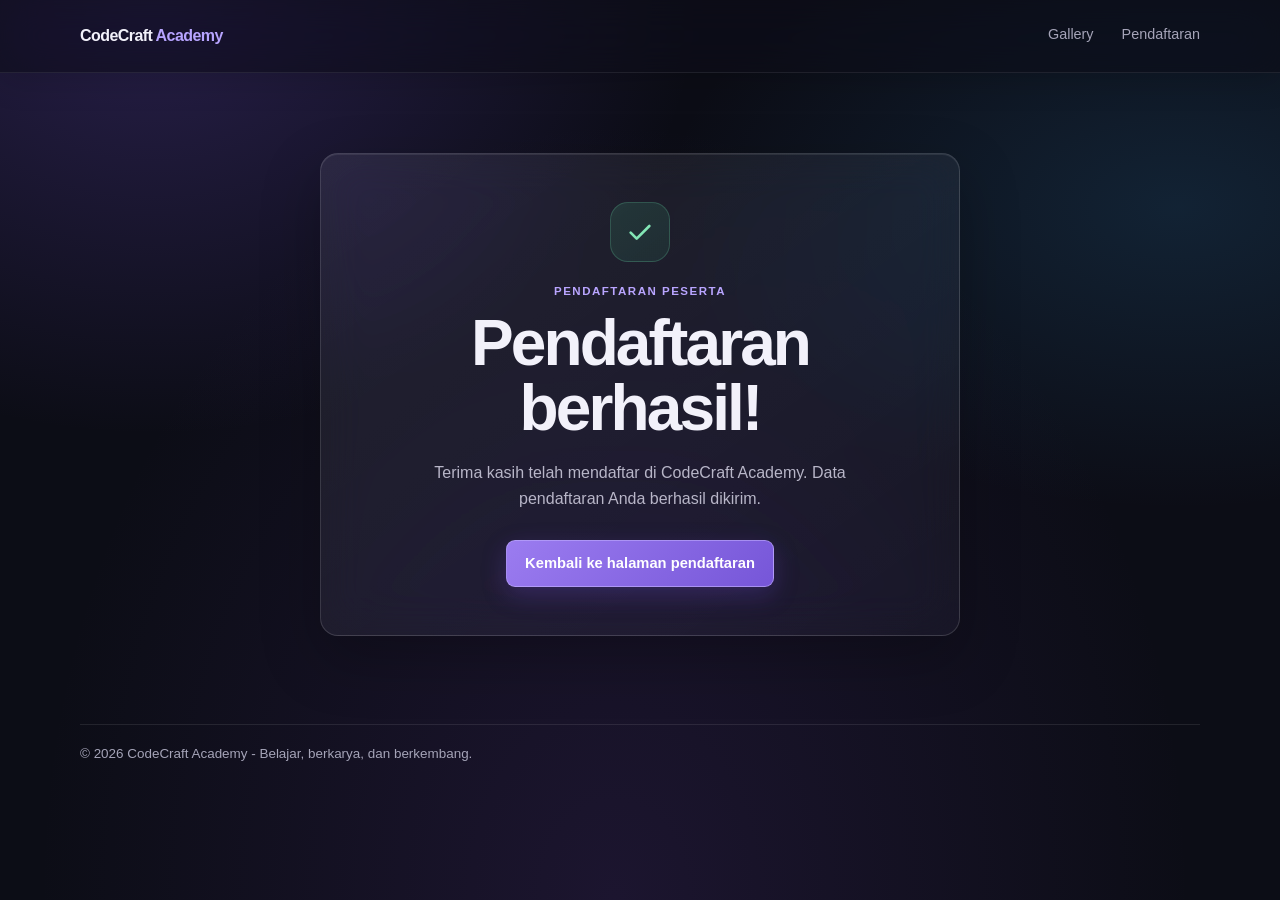
<file: pendaftaran-berhasil.html>
<!DOCTYPE html>
<html lang="id">
<head>
  <meta charset="UTF-8">
  <meta name="viewport" content="width=device-width, initial-scale=1.0">
  <title>Pendaftaran Berhasil - CodeCraft Academy</title>
  <link rel="stylesheet" href="style.css">
</head>
<body>
  <header>
    <div class="navbar">
      <div class="brand">CodeCraft <span>Academy</span></div>
      <nav aria-label="Navigasi utama">
        <a href="index.html">Gallery</a>
        <a href="pendaftaran.html">Pendaftaran</a>
      </nav>
    </div>
  </header>

  <main>
    <section class="success-panel" aria-labelledby="judul-berhasil">
      <div class="success-icon" aria-hidden="true">
        <svg viewBox="0 0 24 24" fill="none">
          <path d="m5 12.5 4.5 4.5L19 7.5" stroke="currentColor" stroke-width="2" stroke-linecap="round" stroke-linejoin="round"/>
        </svg>
      </div>
      <p class="eyebrow">Pendaftaran peserta</p>
      <h1 id="judul-berhasil">Pendaftaran berhasil!</h1>
      <p>Terima kasih telah mendaftar di CodeCraft Academy. Data pendaftaran Anda berhasil dikirim.</p>
      <a class="success-link" href="pendaftaran.html">Kembali ke halaman pendaftaran</a>
    </section>
  </main>

  <footer>
    <p>&copy; 2026 CodeCraft Academy - Belajar, berkarya, dan berkembang.</p>
  </footer>
</body>
</html>
</file>
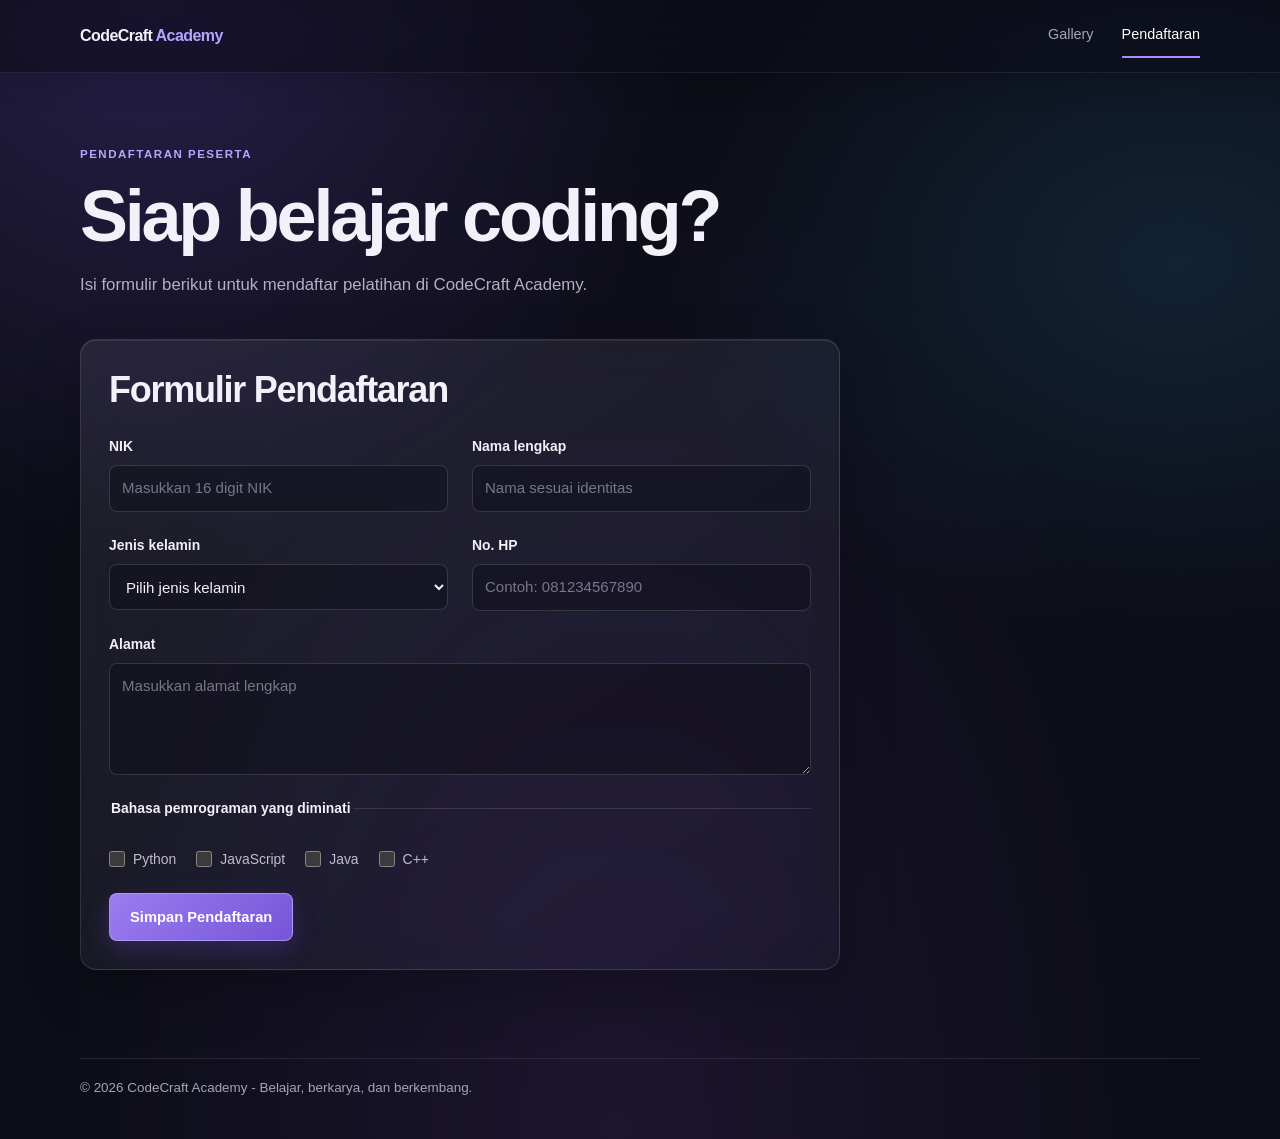
<file: pendaftaran.html>
<!DOCTYPE html>
<html lang="id">
<head>
  <meta charset="UTF-8">
  <meta name="viewport" content="width=device-width, initial-scale=1.0">
  <title>Pendaftaran - CodeCraft Academy</title>
  <link rel="stylesheet" href="style.css">
</head>
<body>
  <header>
    <div class="navbar">
      <div class="brand">CodeCraft <span>Academy</span></div>
      <nav aria-label="Navigasi utama">
        <a href="index.html">Gallery</a>
        <a href="pendaftaran.html" class="active" aria-current="page">Pendaftaran</a>
      </nav>
    </div>
  </header>

  <main>
    <section aria-labelledby="judul-pendaftaran">
      <header class="hero">
        <p class="eyebrow">Pendaftaran peserta</p>
        <h1 id="judul-pendaftaran">Siap belajar coding?</h1>
        <p>Isi formulir berikut untuk mendaftar pelatihan di CodeCraft Academy.</p>
      </header>

      <section class="form-panel" aria-labelledby="judul-formulir">
        <h2 id="judul-formulir">Formulir Pendaftaran</h2>
        <form id="formulir-pendaftaran">
          <div class="form-grid">
            <div class="field">
              <label for="nik">NIK</label>
              <input id="nik" name="nik" type="text" inputmode="numeric" pattern="[0-9]{16}" maxlength="16" placeholder="Masukkan 16 digit NIK" required>
            </div>
            <div class="field">
              <label for="nama">Nama lengkap</label>
              <input id="nama" name="nama" type="text" placeholder="Nama sesuai identitas" required>
            </div>
            <div class="field">
              <label for="gender">Jenis kelamin</label>
              <select id="gender" name="gender" required>
                <option value="">Pilih jenis kelamin</option>
                <option value="Laki-laki">Laki-laki</option>
                <option value="Perempuan">Perempuan</option>
              </select>
            </div>
            <div class="field">
              <label for="telepon">No. HP</label>
              <input id="telepon" name="telepon" type="tel" placeholder="Contoh: 081234567890" required>
            </div>
            <div class="field full">
              <label for="alamat">Alamat</label>
              <textarea id="alamat" name="alamat" placeholder="Masukkan alamat lengkap" required></textarea>
            </div>
            <fieldset class="choices">
              <legend>Bahasa pemrograman yang diminati</legend>
              <label><input type="checkbox" name="bahasa" value="Python"> Python</label>
              <label><input type="checkbox" name="bahasa" value="JavaScript"> JavaScript</label>
              <label><input type="checkbox" name="bahasa" value="Java"> Java</label>
              <label><input type="checkbox" name="bahasa" value="C++"> C++</label>
            </fieldset>
            <div class="actions">
              <button type="submit">Simpan Pendaftaran</button>
            </div>
          </div>
        </form>
      </section>
    </section>
  </main>

  <footer>
    <p>&copy; 2026 CodeCraft Academy - Belajar, berkarya, dan berkembang.</p>
  </footer>
  <dialog class="confirmation-dialog" id="dialog-konfirmasi" aria-labelledby="judul-konfirmasi">
    <div class="dialog-heading">
      <div class="dialog-icon" aria-hidden="true">
        <svg viewBox="0 0 24 24" fill="none">
          <path d="M7.75 3.75h6.5l4 4v12.5H7.75a2 2 0 0 1-2-2v-12.5a2 2 0 0 1 2-2Z" stroke="currentColor" stroke-width="1.6" stroke-linejoin="round"/>
          <path d="M14 4v4h4M9 13h6M9 16.5h6" stroke="currentColor" stroke-width="1.6" stroke-linecap="round" stroke-linejoin="round"/>
        </svg>
      </div>
      <button class="dialog-close" id="tutup-konfirmasi" type="button" aria-label="Tutup konfirmasi">&times;</button>
    </div>
    <p class="eyebrow">Langkah terakhir</p>
    <h2 id="judul-konfirmasi">Konfirmasi pendaftaran</h2>
    <p class="dialog-description">Pastikan seluruh data yang Anda masukkan sudah benar. Pendaftaran akan diproses setelah Anda mengonfirmasi.</p>
    <div class="dialog-note">
      <span class="dialog-note-icon" aria-hidden="true">i</span>
      <p>Periksa kembali data Anda sebelum melanjutkan.</p>
    </div>
    <div class="dialog-actions">
      <button class="button-secondary" id="batal-pendaftaran" type="button">Periksa kembali</button>
      <button id="konfirmasi-pendaftaran" type="button">Ya, Daftar Sekarang</button>
    </div>
  </dialog>
  <script>
    const formPendaftaran = document.getElementById("formulir-pendaftaran");
    const dialogKonfirmasi = document.getElementById("dialog-konfirmasi");

    formPendaftaran.addEventListener("submit", function (event) {
      event.preventDefault();
      dialogKonfirmasi.showModal();
    });

    document.getElementById("batal-pendaftaran").addEventListener("click", function () {
      dialogKonfirmasi.close();
    });

    document.getElementById("tutup-konfirmasi").addEventListener("click", function () {
      dialogKonfirmasi.close();
    });

    document.getElementById("konfirmasi-pendaftaran").addEventListener("click", function () {
      window.location.href = "pendaftaran-berhasil.html";
    });
  </script>
</body>
</html>
</file>
<file: style.css>
:root {
  color-scheme: dark;
  --paper: #0c0d16;
  --ink: #f2f1fa;
  --muted: #a5a4b8;
  --line: rgb(255 255 255 / 12%);
  --accent: #a78bfa;
  --accent-strong: #8b6cf0;
  --content-width: 1120px;
}

* {
  box-sizing: border-box;
}

html {
  scroll-behavior: smooth;
}

body {
  position: relative;
  isolation: isolate;
  min-height: 100vh;
  margin: 0;
  background:
    radial-gradient(ellipse at 12% 0%, rgb(102 72 191 / 30%), transparent 34rem),
    radial-gradient(ellipse at 92% 23%, rgb(39 111 159 / 22%), transparent 32rem),
    radial-gradient(ellipse at 48% 100%, rgb(92 53 148 / 20%), transparent 36rem),
    #0c0d16;
  color: var(--ink);
  font-family: Arial, Helvetica, sans-serif;
  line-height: 1.65;
}

body > header {
  position: sticky;
  z-index: 5;
  top: 0;
  border-bottom: 1px solid rgb(255 255 255 / 8%);
  background: rgb(13 14 24 / 62%);
  box-shadow: 0 8px 32px rgb(0 0 0 / 15%);
  -webkit-backdrop-filter: blur(20px) saturate(140%);
  backdrop-filter: blur(20px) saturate(140%);
}

.navbar,
main,
footer {
  width: min(var(--content-width), calc(100% - 48px));
  margin-inline: auto;
}

.navbar {
  min-height: 72px;
  display: flex;
  align-items: center;
  justify-content: space-between;
  gap: 24px;
}

.brand {
  font-size: 1rem;
  font-weight: 750;
  letter-spacing: -0.035em;
}

.brand span {
  color: #b7a4ff;
}

nav {
  display: flex;
  gap: 28px;
}

nav a {
  padding: 9px 0;
  border: 0;
  border-bottom: 2px solid transparent;
  color: var(--muted);
  font-size: 0.9rem;
  text-decoration: none;
  transition: border-color 160ms ease, color 160ms ease;
}

nav a:hover,
nav a:focus,
nav a.active {
  border-bottom-color: var(--accent);
  color: #fff;
}

main {
  padding: 72px 0 88px;
}

.hero {
  max-width: 720px;
  padding: 0 0 40px;
}

.eyebrow {
  margin: 0 0 16px;
  color: #b9a5ff;
  font-size: 0.72rem;
  font-weight: 700;
  letter-spacing: 0.13em;
  text-transform: uppercase;
}

h1,
.hero h2 {
  max-width: 720px;
  margin: 0 0 18px;
  font-family: Arial, Helvetica, sans-serif;
  font-size: clamp(2.6rem, 6.5vw, 4.5rem);
  font-weight: 700;
  letter-spacing: -0.045em;
  line-height: 1.02;
}

.hero p:not(.eyebrow) {
  max-width: 570px;
  margin: 0;
  color: #b2b0c2;
  font-size: 1.05rem;
}

h2 {
  margin: 0 0 24px;
  font-family: Arial, Helvetica, sans-serif;
  font-size: clamp(1.7rem, 3vw, 2.25rem);
  font-weight: 650;
  letter-spacing: -0.035em;
  line-height: 1.2;
}

.hero {
  position: relative;
}

.gallery {
  display: grid;
  grid-template-columns: repeat(3, minmax(0, 1fr));
  gap: 24px;
}

.card {
  min-width: 0;
  overflow: hidden;
  border: 1px solid rgb(255 255 255 / 12%);
  border-radius: 14px;
  background: linear-gradient(145deg, rgb(255 255 255 / 9%), rgb(255 255 255 / 3%));
  box-shadow:
    0 16px 42px rgb(0 0 0 / 22%),
    inset 0 1px 0 rgb(255 255 255 / 8%);
  -webkit-backdrop-filter: blur(18px) saturate(125%);
  backdrop-filter: blur(18px) saturate(125%);
  transition: transform 180ms ease, box-shadow 180ms ease;
}

.card:hover {
  transform: translateY(-3px);
  border-color: rgb(183 164 255 / 28%);
  box-shadow:
    0 22px 48px rgb(0 0 0 / 30%),
    0 0 28px rgb(139 108 240 / 9%),
    inset 0 1px 0 rgb(255 255 255 / 10%);
}

.card img {
  display: block;
  width: 100%;
  aspect-ratio: 16 / 10;
  object-fit: cover;
  background: #242333;
}

.card-content {
  padding: 18px 18px 20px;
}

.card h3 {
  margin: 0 0 6px;
  font-size: 1rem;
  font-weight: 650;
  letter-spacing: -0.02em;
}

.card p {
  margin: 0;
  color: #aaa8ba;
  font-size: 0.92rem;
}

.form-panel {
  max-width: 760px;
  padding: 28px;
  border: 1px solid rgb(255 255 255 / 12%);
  border-radius: 16px;
  background: linear-gradient(145deg, rgb(255 255 255 / 8%), rgb(255 255 255 / 3%));
  box-shadow:
    0 20px 56px rgb(0 0 0 / 22%),
    inset 0 1px 0 rgb(255 255 255 / 8%);
  -webkit-backdrop-filter: blur(20px) saturate(130%);
  backdrop-filter: blur(20px) saturate(130%);
}

.form-panel h2 {
  margin-bottom: 24px;
}

.form-grid {
  display: grid;
  grid-template-columns: repeat(2, minmax(0, 1fr));
  gap: 22px 24px;
}

.field {
  display: flex;
  flex-direction: column;
  gap: 7px;
}

.field.full,
.choices,
.actions {
  grid-column: 1 / -1;
}

label,
legend {
  font-size: 0.87rem;
  font-weight: 650;
}

input,
select,
textarea {
  width: 100%;
  min-height: 46px;
  padding: 10px 12px;
  border: 1px solid rgb(255 255 255 / 14%);
  border-radius: 8px;
  background: rgb(12 13 22 / 42%);
  color: #f2f1fa;
  font: inherit;
  font-size: 0.94rem;
  transition: border-color 160ms ease, background 160ms ease, box-shadow 160ms ease;
}

input::placeholder,
textarea::placeholder {
  color: #77768b;
}

select option {
  background: #171724;
  color: var(--ink);
}

input:focus,
select:focus,
textarea:focus {
  outline: none;
  border-color: rgb(183 164 255 / 65%);
  background: rgb(24 23 39 / 88%);
  box-shadow: 0 0 0 3px rgb(167 139 250 / 15%);
}

textarea {
  min-height: 112px;
  resize: vertical;
}

fieldset {
  margin: 0;
  padding: 0;
  border: 0;
}

.choices {
  display: flex;
  flex-wrap: wrap;
  gap: 10px 20px;
  padding: 16px 0 0;
  border-top: 1px solid rgb(255 255 255 / 12%);
}

.choices legend {
  margin-bottom: 12px;
}

.choices label {
  display: inline-flex;
  align-items: center;
  gap: 8px;
  color: #c0bece;
  font-weight: 400;
  cursor: pointer;
}

.choices input {
  width: 16px;
  min-height: 16px;
  height: 16px;
  margin: 0;
  accent-color: var(--accent);
}

button {
  min-height: 46px;
  padding: 11px 20px;
  border: 1px solid rgb(194 174 255 / 62%);
  border-radius: 8px;
  background: linear-gradient(135deg, #9b7cf0, #7656d8);
  color: #fff;
  cursor: pointer;
  font: inherit;
  font-size: 0.92rem;
  font-weight: 600;
  box-shadow: 0 8px 24px rgb(111 78 220 / 26%);
  transition: transform 160ms ease, background 160ms ease, box-shadow 160ms ease;
}

button:hover,
button:focus {
  border-color: rgb(218 205 255 / 80%);
  background: linear-gradient(135deg, #ad94ff, #8869ed);
  box-shadow: 0 10px 28px rgb(111 78 220 / 36%);
}

button:active {
  transform: translateY(1px);
}

.confirmation-dialog {
  width: min(480px, calc(100% - 32px));
  padding: 30px;
  border: 1px solid rgb(255 255 255 / 16%);
  border-radius: 16px;
  background: linear-gradient(145deg, rgb(34 33 52 / 94%), rgb(20 20 33 / 93%));
  color: var(--ink);
  box-shadow:
    0 28px 90px rgb(0 0 0 / 52%),
    inset 0 1px 0 rgb(255 255 255 / 10%);
  -webkit-backdrop-filter: blur(28px) saturate(140%);
  backdrop-filter: blur(28px) saturate(140%);
}

.confirmation-dialog::backdrop {
  background: rgb(4 5 12 / 68%);
  -webkit-backdrop-filter: blur(9px);
  backdrop-filter: blur(9px);
}

.dialog-heading {
  display: flex;
  align-items: flex-start;
  justify-content: space-between;
  margin-bottom: 24px;
}

.dialog-icon {
  display: grid;
  width: 52px;
  height: 52px;
  place-items: center;
  border: 1px solid rgb(183 164 255 / 22%);
  border-radius: 14px;
  background: linear-gradient(145deg, rgb(167 139 250 / 18%), rgb(56 47 88 / 38%));
  color: var(--accent);
  box-shadow: 0 8px 24px rgb(111 78 220 / 14%);
}

.dialog-icon svg {
  width: 26px;
  height: 26px;
}

.dialog-close {
  display: grid;
  width: 36px;
  min-height: 36px;
  padding: 0;
  place-items: center;
  border: 1px solid transparent;
  border-radius: 8px;
  background: transparent;
  color: var(--muted);
  font-size: 1.5rem;
  font-weight: 400;
  line-height: 1;
}

.dialog-close:hover,
.dialog-close:focus {
  border-color: rgb(255 255 255 / 18%);
  background: rgb(255 255 255 / 9%);
  color: var(--ink);
}

.confirmation-dialog .eyebrow {
  margin-bottom: 8px;
}

.confirmation-dialog h2 {
  margin-bottom: 10px;
  font-size: clamp(1.55rem, 5vw, 2rem);
  letter-spacing: -0.04em;
}

.confirmation-dialog .dialog-description {
  margin: 0;
  color: #b8b6c8;
  font-size: 0.96rem;
  line-height: 1.7;
}

.dialog-note {
  display: flex;
  align-items: flex-start;
  gap: 11px;
  margin-top: 22px;
  padding: 13px 14px;
  border: 1px solid rgb(255 255 255 / 10%);
  border-radius: 10px;
  background: rgb(255 255 255 / 5%);
  box-shadow: inset 0 1px 0 rgb(255 255 255 / 5%);
}

.dialog-note-icon {
  display: grid;
  flex: 0 0 19px;
  width: 19px;
  height: 19px;
  margin-top: 2px;
  place-items: center;
  border-radius: 50%;
  background: rgb(167 139 250 / 16%);
  color: var(--accent);
  font-size: 0.75rem;
  font-weight: 700;
  line-height: 1;
}

.dialog-note p {
  margin: 0;
  color: #b8b6c8;
  font-size: 0.86rem;
  line-height: 1.5;
}

.dialog-actions {
  display: flex;
  justify-content: flex-end;
  flex-wrap: wrap;
  gap: 12px;
  margin-top: 26px;
}

.dialog-actions button {
  min-height: 44px;
  padding: 9px 16px;
  border-radius: 7px;
}

.dialog-actions button:not(.button-secondary) {
  border-color: rgb(194 174 255 / 62%);
  background: linear-gradient(135deg, #9b7cf0, #7656d8);
  box-shadow: 0 8px 22px rgb(111 78 220 / 27%);
}

.dialog-actions button:not(.button-secondary):hover,
.dialog-actions button:not(.button-secondary):focus {
  border-color: rgb(218 205 255 / 80%);
  background: linear-gradient(135deg, #ad94ff, #8869ed);
}

.dialog-actions .button-secondary {
  border-color: rgb(255 255 255 / 15%);
  background: rgb(255 255 255 / 5%);
  color: var(--ink);
  box-shadow: none;
}

.dialog-actions .button-secondary:hover,
.dialog-actions .button-secondary:focus {
  border-color: rgb(255 255 255 / 25%);
  background: rgb(255 255 255 / 10%);
}

footer {
  margin-bottom: 22px;
  padding: 18px 0;
  border-top: 1px solid rgb(255 255 255 / 9%);
  color: var(--muted);
  font-size: 0.84rem;
  text-align: left;
}

footer p {
  margin: 0;
}

.success-panel {
  max-width: 640px;
  margin: 8px auto 0;
  padding: clamp(28px, 5vw, 48px);
  border: 1px solid rgb(255 255 255 / 14%);
  border-radius: 18px;
  background: linear-gradient(145deg, rgb(255 255 255 / 8%), rgb(255 255 255 / 3%));
  box-shadow:
    0 22px 58px rgb(0 0 0 / 25%),
    inset 0 1px 0 rgb(255 255 255 / 8%);
  text-align: center;
  -webkit-backdrop-filter: blur(22px) saturate(130%);
  backdrop-filter: blur(22px) saturate(130%);
}

.success-icon {
  display: grid;
  width: 60px;
  height: 60px;
  margin: 0 auto 20px;
  place-items: center;
  border: 1px solid rgb(110 221 173 / 22%);
  border-radius: 18px;
  background: linear-gradient(145deg, rgb(69 176 127 / 18%), rgb(40 91 77 / 25%));
  color: #83e6b5;
}

.success-icon svg {
  width: 32px;
  height: 32px;
}

.success-panel .eyebrow {
  margin-bottom: 10px;
}

.success-panel h1 {
  margin-inline: auto;
  font-size: clamp(2.5rem, 6vw, 4rem);
}

.success-panel > p:not(.eyebrow) {
  max-width: 470px;
  margin: 0 auto;
  color: #b8b6c8;
}

.success-link {
  display: inline-flex;
  min-height: 46px;
  align-items: center;
  justify-content: center;
  margin-top: 28px;
  padding: 10px 18px;
  border: 1px solid rgb(194 174 255 / 62%);
  border-radius: 9px;
  background: linear-gradient(135deg, #9b7cf0, #7656d8);
  box-shadow: 0 8px 24px rgb(111 78 220 / 26%);
  color: white;
  font-size: 0.92rem;
  font-weight: 600;
  text-decoration: none;
  transition: transform 160ms ease, background 160ms ease, box-shadow 160ms ease;
}

.success-link:hover,
.success-link:focus {
  transform: translateY(-1px);
  background: linear-gradient(135deg, #ad94ff, #8869ed);
  box-shadow: 0 10px 28px rgb(111 78 220 / 36%);
}

@media (max-width: 760px) {
  .gallery {
    grid-template-columns: repeat(2, minmax(0, 1fr));
    gap: 24px 18px;
  }

  main {
    padding: 64px 0 76px;
  }
}

@media (max-width: 540px) {
  .navbar,
  main,
  footer {
    width: calc(100% - 36px);
  }

  .navbar {
    min-height: 66px;
    gap: 12px;
  }

  nav {
    gap: 2px;
  }

  nav a {
    padding: 6px 10px;
    font-size: 0.84rem;
  }

  main {
    padding: 48px 0 60px;
  }

  .hero {
    padding-bottom: 34px;
  }

  .gallery,
  .form-grid {
    grid-template-columns: 1fr;
  }

  .field.full,
  .choices,
  .actions {
    grid-column: auto;
  }

  .form-panel {
    padding: 22px 18px;
    border-radius: 16px;
  }

  .choices {
    gap: 12px 18px;
    padding-top: 14px;
  }

  .card-content {
    padding: 15px 16px 17px;
  }

  footer {
    padding: 15px 0;
  }

  .confirmation-dialog {
    padding: 26px 22px 22px;
    border-radius: 14px;
  }

  .dialog-actions {
    flex-direction: column-reverse;
  }

  .dialog-actions button {
    width: 100%;
  }
}
</file>
